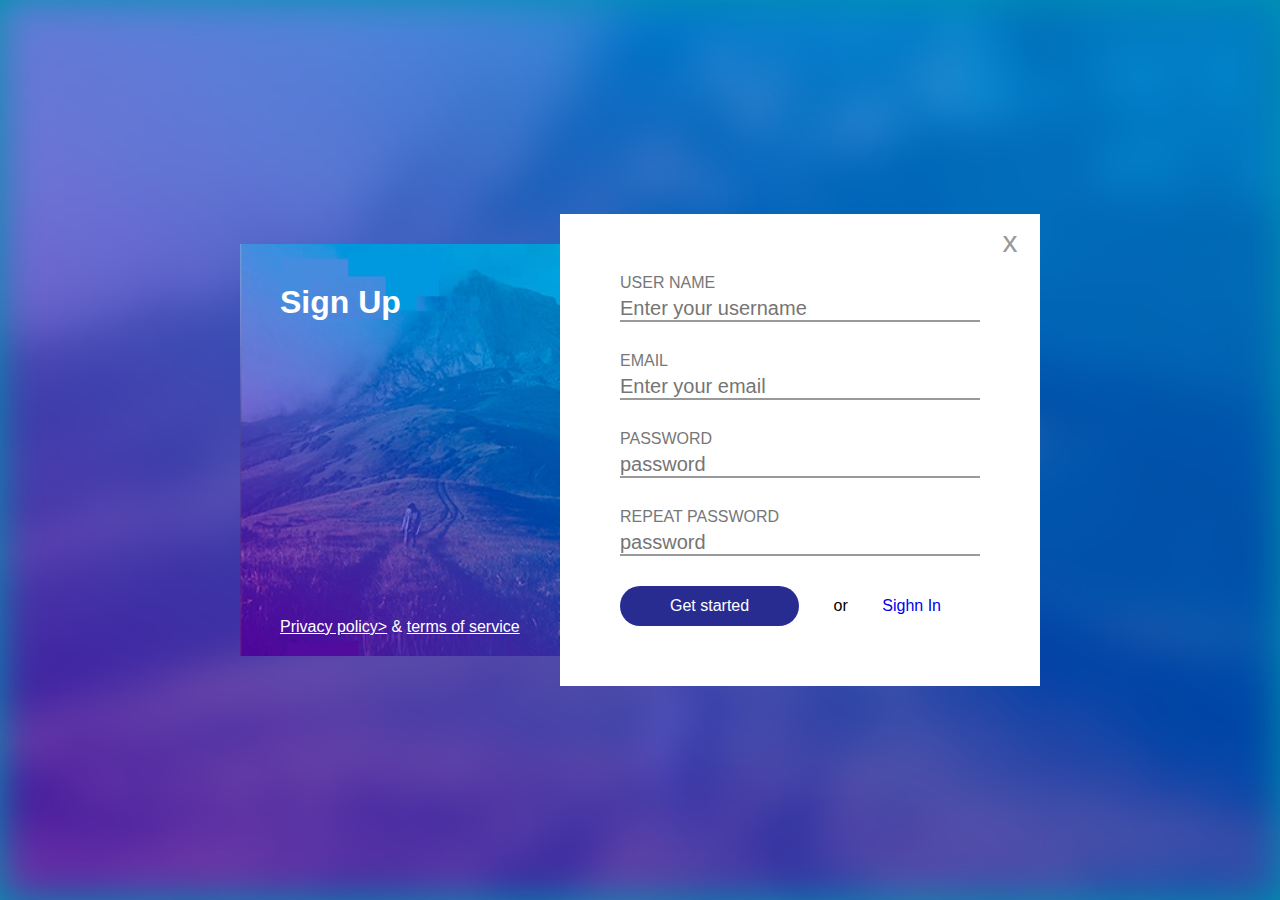
<file: index.html>
<!DOCTYPE html>
<html lang="en">
<head>
    <meta charset="UTF-8">
    <meta name="viewport" content="width=device-width, initial-scale=1.0">
    <title>Sighn in</title>
    <link rel="stylesheet" href="main.css">
</head>
<body>
    <img src="./kalnai3.png" alt="background" class="background">
    <main class="container">
        <div class="left-column">
            <h1 class="title">Sign Up</h1>
            <footer class="footer">
                <a href="#" class="link"> Privacy policy></a>
                <span class="amp">&amp</span>
                <a href="#" class="link">terms of service</a> 
            </footer>
        </div>
        <div class="right-column">
            <div class="close">x</div>
            <form class="form">
                <div class="form-row">
                    <label for="username">User name</label>
                    <input id="username" type="text" placeholder="Enter your username"></div>
                <div class="form-row">
                    <label for="email">Email</label>
                    <input id="email" type="email" placeholder="Enter your email"></div>
                <div class="form-row">
                    <label for="pass">Password</label>
                    <input id="pass" type="password" placeholder="password"></div>
                <div class="form-row">
                    <label for="repass">Repeat password</label>
                    <input id="repass" type="password" placeholder="password"></div>
                <div class="form-row">
                    <div class="btn">Get started</div>
                    <span class="or" >or</span>
                    <a class="blue-link" href="#">Sighn In</a>
                </div>
                
            </form>
        </div>
    </main>
</body>
</html>
</file>
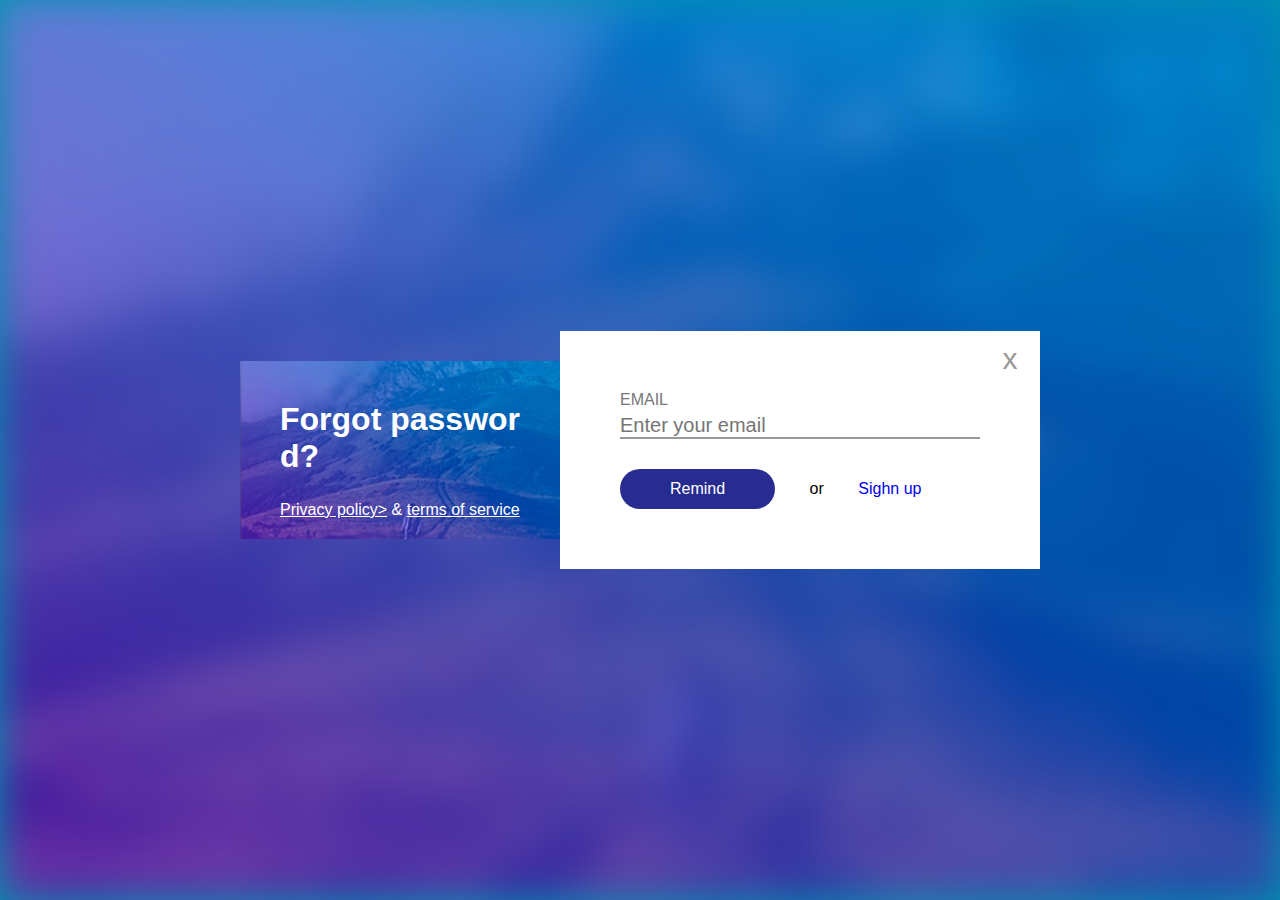
<file: forgot-password/index.html>
<!DOCTYPE html>
<html lang="en">
<head>
    <meta charset="UTF-8">
    <meta name="viewport" content="width=device-width, initial-scale=1.0">
    <title>Sighn in</title>
    <link rel="stylesheet" href="../main.css">
</head>
<body>
    <img src="../kalnai3.png" alt="background" class="background">
    <main class="container">
        <div class="left-column">
            <h1 class="title">Forgot password?</h1>
            <footer class="footer">
                <a href="#" class="link"> Privacy policy></a>
                <span class="amp">&amp</span>
                <a href="#" class="link">terms of service</a> 
            </footer>
        </div>
        <div class="right-column">
            <div class="close">x</div>
            <form class="form">
                
                <div class="form-row">
                    <label for="email">Email</label>
                    <input id="email" type="email" placeholder="Enter your email"></div>
                
                <div class="form-row">
                    <div class="btn">Remind</div>
                    <span class="or" >or</span>
                    <a class="blue-link" href="../">Sighn up</a>
                </div>
                
            </form>
        </div>
    </main>
</body>
</html>
</file>
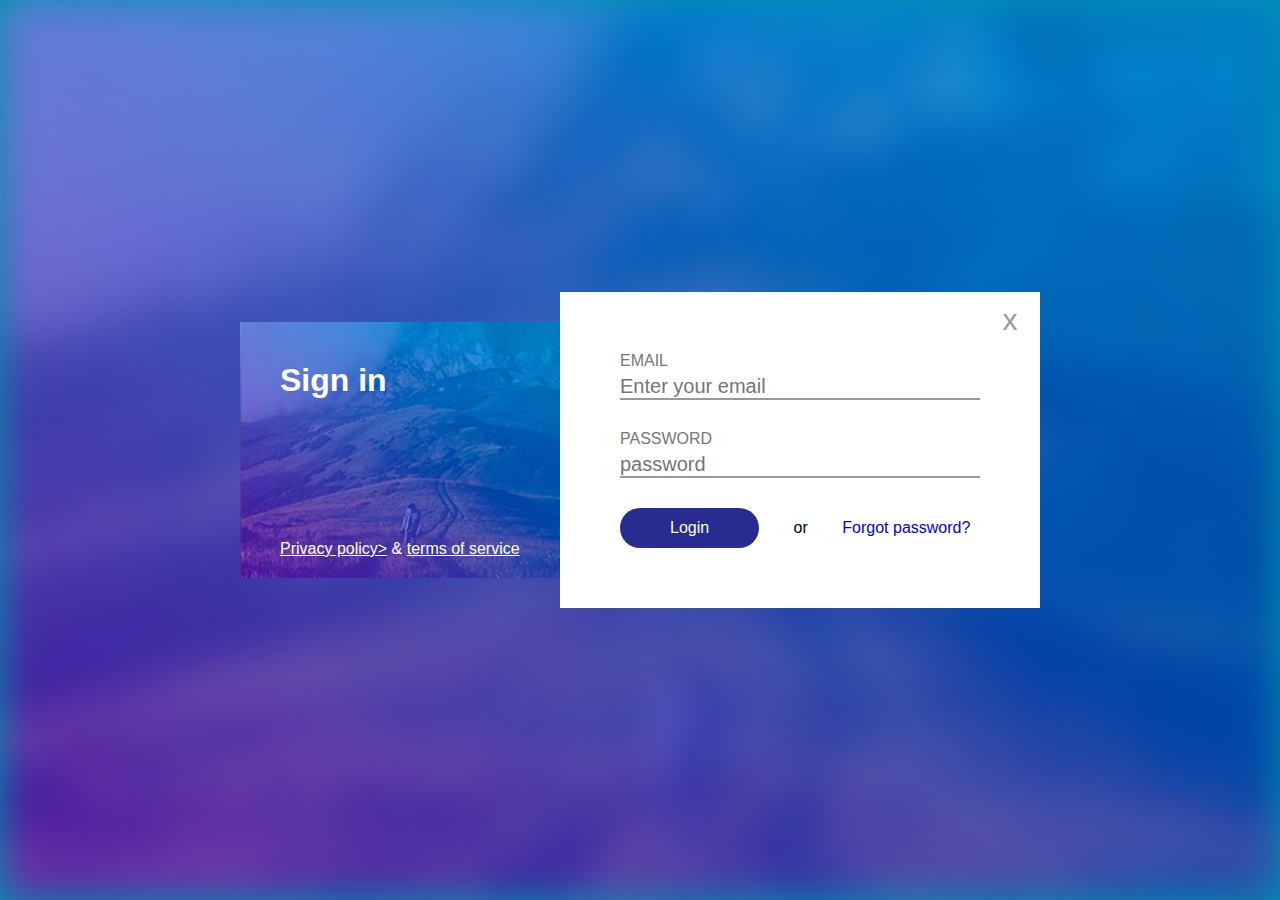
<file: login/index.html>
<!DOCTYPE html>
<html lang="en">
<head>
    <meta charset="UTF-8">
    <meta name="viewport" content="width=device-width, initial-scale=1.0">
    <title>Sighn in</title>
    <link rel="stylesheet" href="../main.css">
</head>
<body>
    <img src="../kalnai3.png" alt="background" class="background">
    <main class="container">
        <div class="left-column">
            <h1 class="title">Sign in</h1>
            <footer class="footer">
                <a href="#" class="link"> Privacy policy></a>
                <span class="amp">&amp</span>
                <a href="#" class="link">terms of service</a> 
            </footer>
        </div>
        <div class="right-column">
            <div class="close">x</div>
            <form class="form">
                <div class="form-row">
                    <label for="email">Email</label>
                    <input id="email" type="email" placeholder="Enter your email"></div>
                <div class="form-row">
                    <label for="pass">Password</label>
                    <input id="pass" type="password" placeholder="password"></div>
                
                <div class="form-row">
                    <div class="btn">Login</div>
                    <span class="or" >or</span>
                    <a class="blue-link" href="../forgot-password/">Forgot password?</a>
                </div>
                
            </form>
        </div>
    </main>
</body>
</html>
</file>
<file: main.css>
body,
body * {
    margin: 0;
    padding: 0;
    vertical-align: top;
    box-sizing: border-box;
    font-family: 'Gill Sans', 'Gill Sans MT', Calibri, 'Trebuchet MS', sans-serif;
    word-break: break-all;
    }
    body{
        background-color: #0093B1;
       
        
    }
    .background {
        width: 100%;
        height: 100vh;
        filter: blur(20px);
        object-fit: cover;
        object-position: center;

    }
        .container{
            display: inline-block;
            width: 800px;
            position: absolute;
            top: 50%;
            left: 50%;
            transform: translate(-50%, -50%);
        }
            .left-column {
                display: inline-block;
                float: left;
                width: 40%;
                padding: 40px;
                color: white;
                background-color: blueviolet;
                background-image: url(./kalnai3.png);
                background-repeat: no-repeat;
                background-size: cover;
                background-position: center;
                position: absolute;
                top: 30px;
                bottom: 30px;
            }
                .title {

                }
                .footer {
                    position: absolute;
                    left: 40px;
                    right: 40px;
                    bottom: 20px;

                }
                    .link {
                        color: white;
                    }
                    .amp {
                        
                    }

            .right-column {
                display: inline-block;
                float: right;
                width: 60%;
                background-color:white;
                padding: 60px;
                position: relative;
            }
                .close {
                    display: inline-block;
                    width: 60px;
                    height: 60px;
                    color: #999;
                    text-align: center;
                    font-size: 30px;
                    line-height: 56px;
                    cursor: pointer;
                    position: absolute;
                    top: 0;
                    right: 0;

                }
                .form{
                    display: inline-block;
                    width: 100%;
                }
                    .form-row {
                        display: inline-block;
                        width: 100%;
                        margin-bottom: 30px;
                    }
                    .form-row:last-of-type {
                        margin-bottom: 0px; 
                    }
                        label{
                            display: inline-block;
                            width: 100%;
                            margin-bottom: 5px;
                            color: #777;
                            text-transform: uppercase;
                            font-size: 16px;
                        }
                        input{
                            display: inline-block;
                            width: 100%;
                            font-size: 20px;
                            border: none;
                            border-bottom: 2px solid #999;
                        }
                        .btn {
                           display: inline-block;
                           background-color: #282C91;
                           color: white;
                           padding: 10px;
                           padding-left: 50px;
                           padding-right: 50px;
                           border-radius: 20px;
                           line-height: 20px;
                           cursor: pointer;
                        }
                        .or {
                            display: inline-block;
                            line-height: 20px;
                            padding-left: 30px;
                            padding-right: 30px;
                            padding-top: 10px;
                        }
                        .blue-link {
                            display: inline-block;
                            line-height: 20px;
                            padding-top: 10px;
                            text-decoration: none;
                        }
</file>
